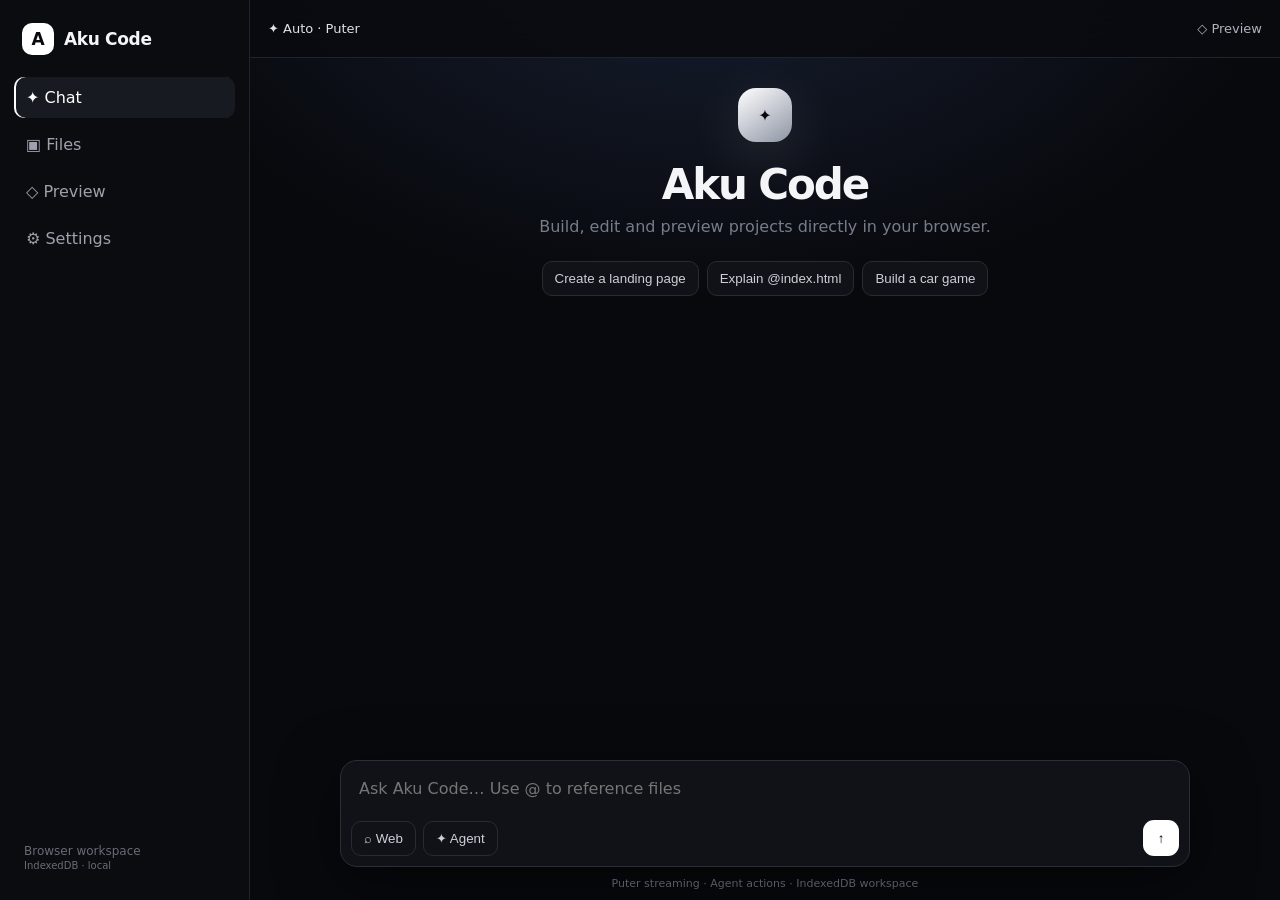
<file: index.html>
<!doctype html><html lang="en"><head><meta charset="utf-8"><meta name="viewport" content="width=device-width,initial-scale=1"><title>Aku Code</title><link rel="stylesheet" href="styles.css"></head><body><div class="app"><aside id="sidebar"><div class="brand"><b>A</b><span>Aku Code</span></div><nav><a class="active" href="index.html">✦ Chat</a><a href="files.html">▣ Files</a><a href="preview.html">◇ Preview</a><a href="settings.html">⚙ Settings</a></nav><div class="side-foot">Browser workspace<br><small>IndexedDB · local</small></div></aside><main><header><button id="menu" class="icon">☰</button><div class="model">✦ <span id="modeText">Auto</span> · Puter</div><a class="top-preview" href="preview.html">◇ Preview</a></header><section class="chat"><div id="messages"><div class="welcome"><div class="orb">✦</div><h1>Aku Code</h1><p>Build, edit and preview projects directly in your browser.</p><div class="suggestions"><button class="prompt">Create a landing page</button><button class="prompt">Explain @index.html</button><button class="prompt">Build a car game</button></div></div></div></section><footer><div class="composer"><textarea id="input" rows="1" placeholder="Ask Aku Code… Use @ to reference files"></textarea><div class="tools"><button id="web" class="tool">⌕ Web</button><button id="agent" class="tool">✦ Agent</button><button id="send" class="send">↑</button></div></div><div class="hint">Puter streaming · Agent actions · IndexedDB workspace</div></footer></main></div><script src="https://js.puter.com/v2/"></script><script src="app.js"></script></body></html>
</file>
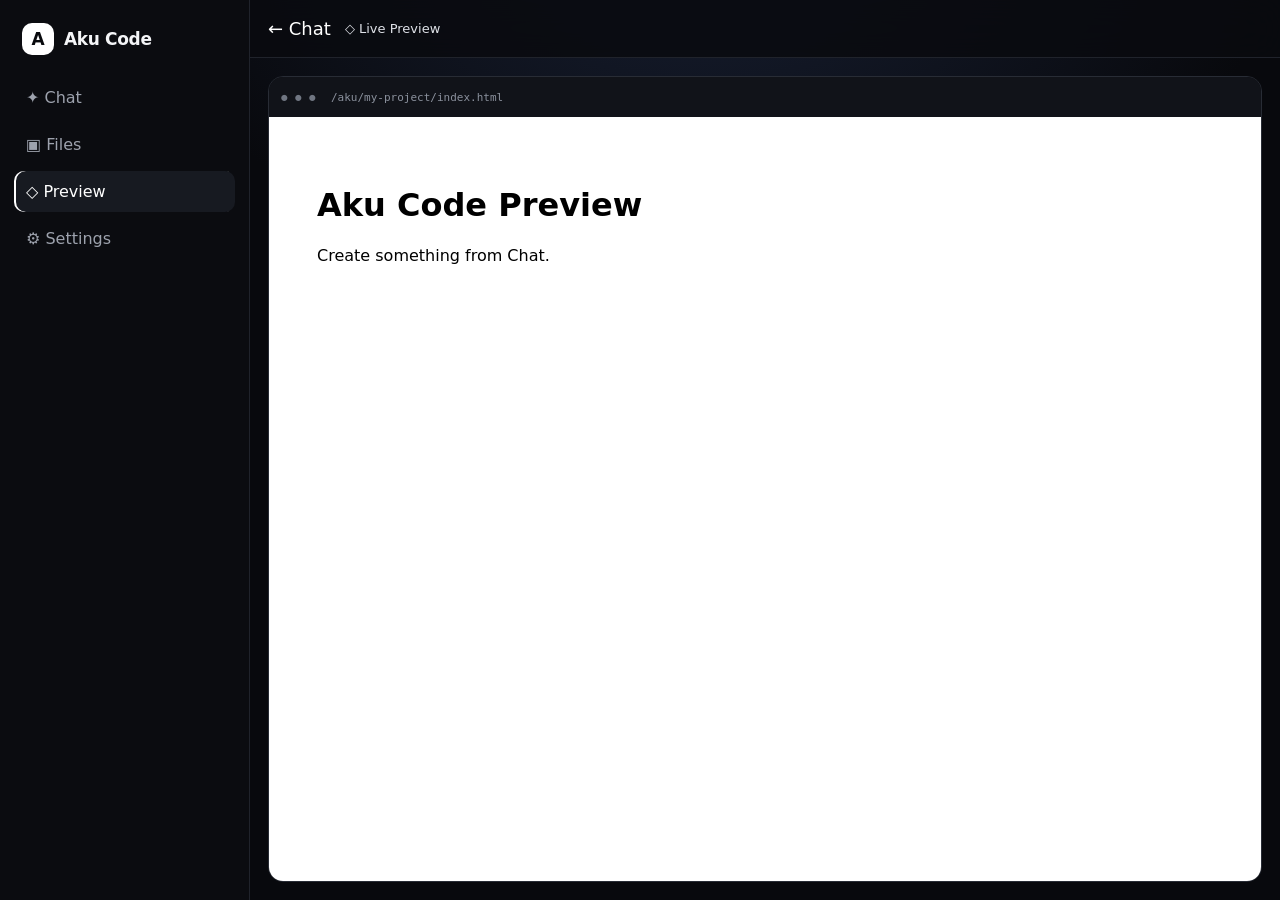
<file: preview.html>
<!doctype html><html lang="en"><head><meta charset="utf-8"><meta name="viewport" content="width=device-width,initial-scale=1"><title>Aku Code · Preview</title><link rel="stylesheet" href="styles.css"></head><body><div class="app"><aside><div class="brand"><b>A</b><span>Aku Code</span></div><nav><a href="index.html">✦ Chat</a><a href="files.html">▣ Files</a><a class="active" href="preview.html">◇ Preview</a><a href="settings.html">⚙ Settings</a></nav></aside><main><header><a class="back" href="index.html">← Chat</a><div class="model">◇ Live Preview</div></header><section class="preview-page"><div class="browser"><div class="browserbar"><span>●</span><span>●</span><span>●</span><code id="path">/aku/my-project/index.html</code></div><iframe id="preview" sandbox="allow-scripts"></iframe></div></section></main></div><script src="app.js"></script></body></html>
</file>
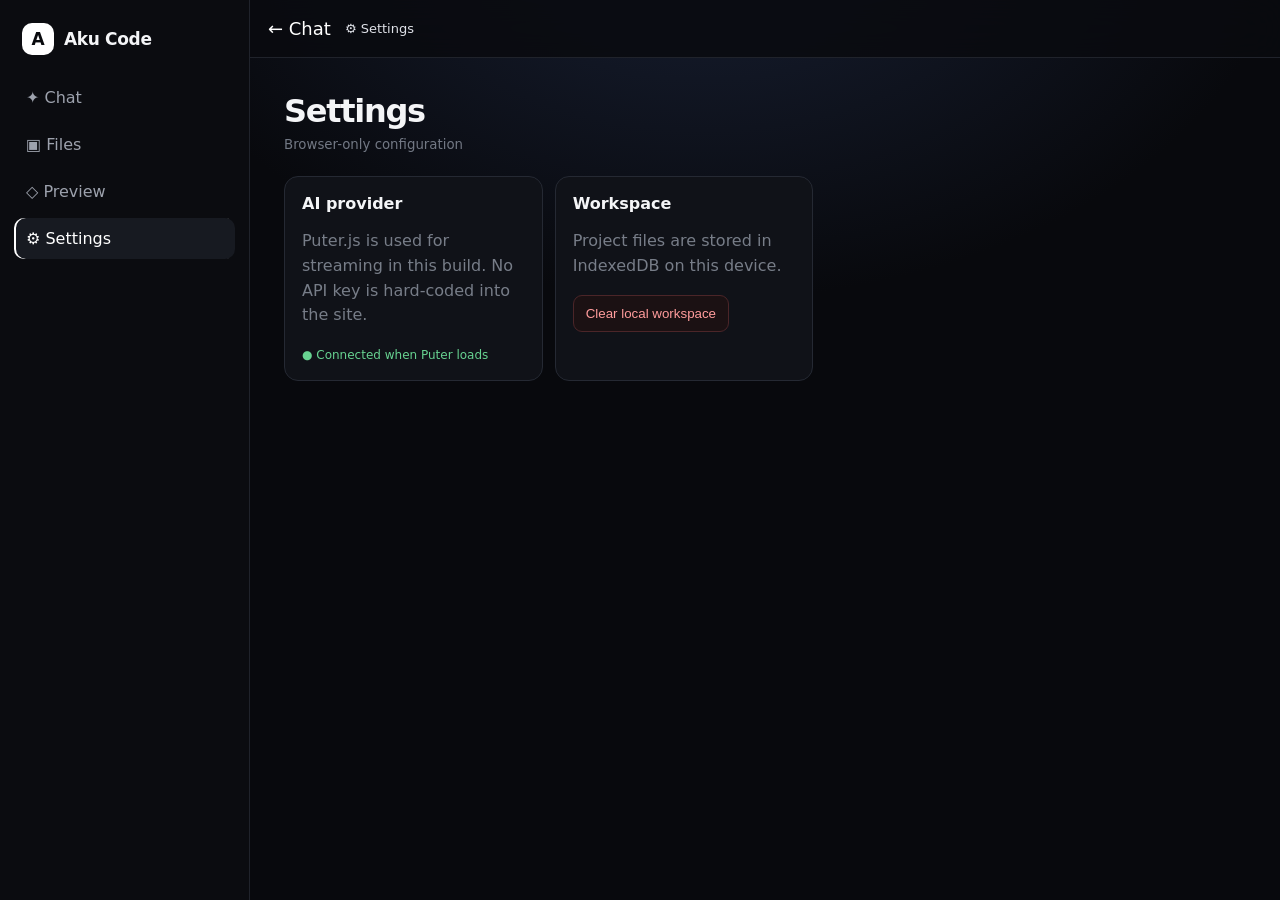
<file: settings.html>
<!doctype html><html lang="en"><head><meta charset="utf-8"><meta name="viewport" content="width=device-width,initial-scale=1"><title>Aku Code · Settings</title><link rel="stylesheet" href="styles.css"></head><body><div class="app"><aside><div class="brand"><b>A</b><span>Aku Code</span></div><nav><a href="index.html">✦ Chat</a><a href="files.html">▣ Files</a><a href="preview.html">◇ Preview</a><a class="active" href="settings.html">⚙ Settings</a></nav></aside><main><header><a class="back" href="index.html">← Chat</a><div class="model">⚙ Settings</div></header><section class="page"><div class="page-title"><span>Settings</span><small>Browser-only configuration</small></div><div class="settings-grid"><div class="surface"><b>AI provider</b><p>Puter.js is used for streaming in this build. No API key is hard-coded into the site.</p><span class="status good">● Connected when Puter loads</span></div><div class="surface"><b>Workspace</b><p>Project files are stored in IndexedDB on this device.</p><button id="clear" class="danger">Clear local workspace</button></div></div></section></main></div><script src="app.js"></script></body></html>
</file>
<file: styles.css>
*{box-sizing:border-box}html,body{margin:0;width:100%;height:100%;background:#08090d;color:#f4f5f7;font-family:Inter,ui-sans-serif,system-ui,sans-serif}body{overflow:hidden}.app{display:grid;grid-template-columns:250px 1fr;height:100dvh;background:radial-gradient(900px 600px at 55% -10%,#182034 0,transparent 65%),#08090d}aside{border-right:1px solid #20232b;background:#0b0c10;padding:18px 14px;display:flex;flex-direction:column;z-index:5}.brand{display:flex;align-items:center;gap:10px;font-size:17px;font-weight:750;padding:5px 8px 22px}.brand b{display:grid;place-items:center;width:32px;height:32px;border-radius:10px;background:#fff;color:#08090d}.brand span{letter-spacing:-.02em}nav{display:grid;gap:6px}nav a{color:#9da2ad;text-decoration:none;padding:11px 12px;border-radius:10px;transition:.18s}nav a:hover,nav a.active{background:#171a21;color:#fff}nav a.active{box-shadow:inset 2px 0 #fff}.side-foot{margin-top:auto;color:#676c77;font-size:12px;padding:10px}main{min-width:0;display:flex;flex-direction:column;height:100dvh}header{height:58px;flex:none;border-bottom:1px solid #20232b;display:flex;align-items:center;padding:0 18px;gap:14px;background:#0a0b0fdd;backdrop-filter:blur(16px);position:relative;z-index:3}.model{font-size:13px;color:#dfe2e8}.top-preview{margin-left:auto;color:#aeb3bd;text-decoration:none;font-size:13px}.icon,.back{border:0;background:transparent;color:#fff;text-decoration:none;font-size:18px;cursor:pointer}.icon{display:none}.chat{flex:1;min-height:0;overflow:auto}.welcome{min-height:100%;display:grid;place-content:center;text-align:center;padding:30px}.orb{margin:auto;width:54px;height:54px;border-radius:18px;display:grid;place-items:center;background:linear-gradient(145deg,#fff,#8d94a4);color:#08090d;box-shadow:0 15px 60px #fff2}.welcome h1{font-size:42px;margin:18px 0 8px;letter-spacing:-.05em}.welcome p{color:#777d88;margin:0}.suggestions{display:flex;flex-wrap:wrap;justify-content:center;gap:8px;margin-top:25px}.prompt,.tool{border:1px solid #272b34;background:#101218;color:#cbd0d8;border-radius:10px;padding:9px 12px;cursor:pointer}.prompt:hover,.tool:hover{background:#191c24;color:#fff}.composer{margin:0 auto 10px;max-width:850px;border:1px solid #2a2e38;background:#101218;border-radius:17px;padding:10px;box-shadow:0 15px 60px #0008}.composer textarea{width:100%;resize:none;background:transparent;border:0;outline:0;color:#fff;font:inherit;min-height:45px;padding:8px}.tools{display:flex;align-items:center;gap:7px}.tool.active{background:#fff;color:#08090d}.send{margin-left:auto;width:36px;height:36px;border:0;border-radius:11px;background:#fff;color:#08090d;font-weight:800;cursor:pointer}.hint{text-align:center;color:#555b66;font-size:11px;padding-bottom:10px}.msg{display:flex;gap:12px;max-width:850px;margin:0 auto;padding:20px}.avatar{width:28px;height:28px;flex:none;border-radius:9px;background:#191c23;display:grid;place-items:center;font-size:12px}.bubble{min-width:0;flex:1}.who{font-size:12px;color:#777d88;margin-bottom:7px}.content{white-space:pre-wrap;line-height:1.65;color:#e7e9ed;overflow-wrap:anywhere}.actions{max-width:850px;margin:4px auto 14px;border:1px solid #292d36;background:#0e1015;border-radius:14px;padding:12px;color:#cfd3da}.action-head{display:flex;justify-content:space-between}.action-head small{color:#6f7682}.rail{display:grid;gap:5px;margin-top:9px}.act{display:flex;gap:10px;padding:8px;border-radius:9px;color:#777d88}.act.active{background:#171a20;color:#fff}.act.done{color:#b9c0ca}.ico{width:20px}.sub{display:block;font-size:11px;color:#626874;margin-top:2px}.artifact{max-width:850px;margin:8px auto 20px;border:1px solid #292d36;border-radius:15px;overflow:hidden;background:#0d0f14}.artifact-head,.file-row{padding:11px 13px;border-bottom:1px solid #222630}.artifact-head{display:flex;justify-content:space-between}.status{color:#777d88;font-size:12px}.status.good,.ok{color:#67d391}.artifact-preview{height:360px;background:#fff}.artifact-preview iframe{width:100%;height:100%;border:0}.page{padding:34px;overflow:auto}.page-title{display:grid;gap:7px;margin-bottom:24px}.page-title span{font-size:32px;font-weight:750;letter-spacing:-.04em}.page-title small{color:#727884}.grid,.settings-grid{display:grid;grid-template-columns:repeat(auto-fill,minmax(220px,1fr));gap:12px}.surface,.file-card{border:1px solid #252933;background:#101218;border-radius:14px;padding:17px}.file-card b{display:block}.file-card span{display:block;margin-top:8px}.settings-grid{max-width:800px}.surface p{color:#777d88;line-height:1.55}.danger{border:1px solid #4b2528;background:#1b1113;color:#ff9c9c;padding:10px 12px;border-radius:9px;cursor:pointer}.preview-page{flex:1;padding:18px;min-height:0}.browser{height:100%;border:1px solid #282c35;border-radius:15px;overflow:hidden;background:#050609}.browserbar{height:40px;background:#111319;display:flex;align-items:center;gap:7px;padding:0 12px;color:#707682}.browserbar span{font-size:8px}.browserbar code{margin-left:8px;color:#8b919d;font-size:11px}.browser iframe{width:100%;height:calc(100% - 40px);border:0;background:#fff}@media(max-width:800px){.app{grid-template-columns:1fr}aside{display:none}aside.mobile{display:flex;position:fixed;left:0;top:0;bottom:0;width:260px;box-shadow:20px 0 60px #000;animation:slide .2s ease}.icon{display:block}.welcome h1{font-size:34px}.page{padding:20px}.composer{margin-left:10px;margin-right:10px}}@keyframes slide{from{transform:translateX(-100%)}to{transform:none}}
</file>
